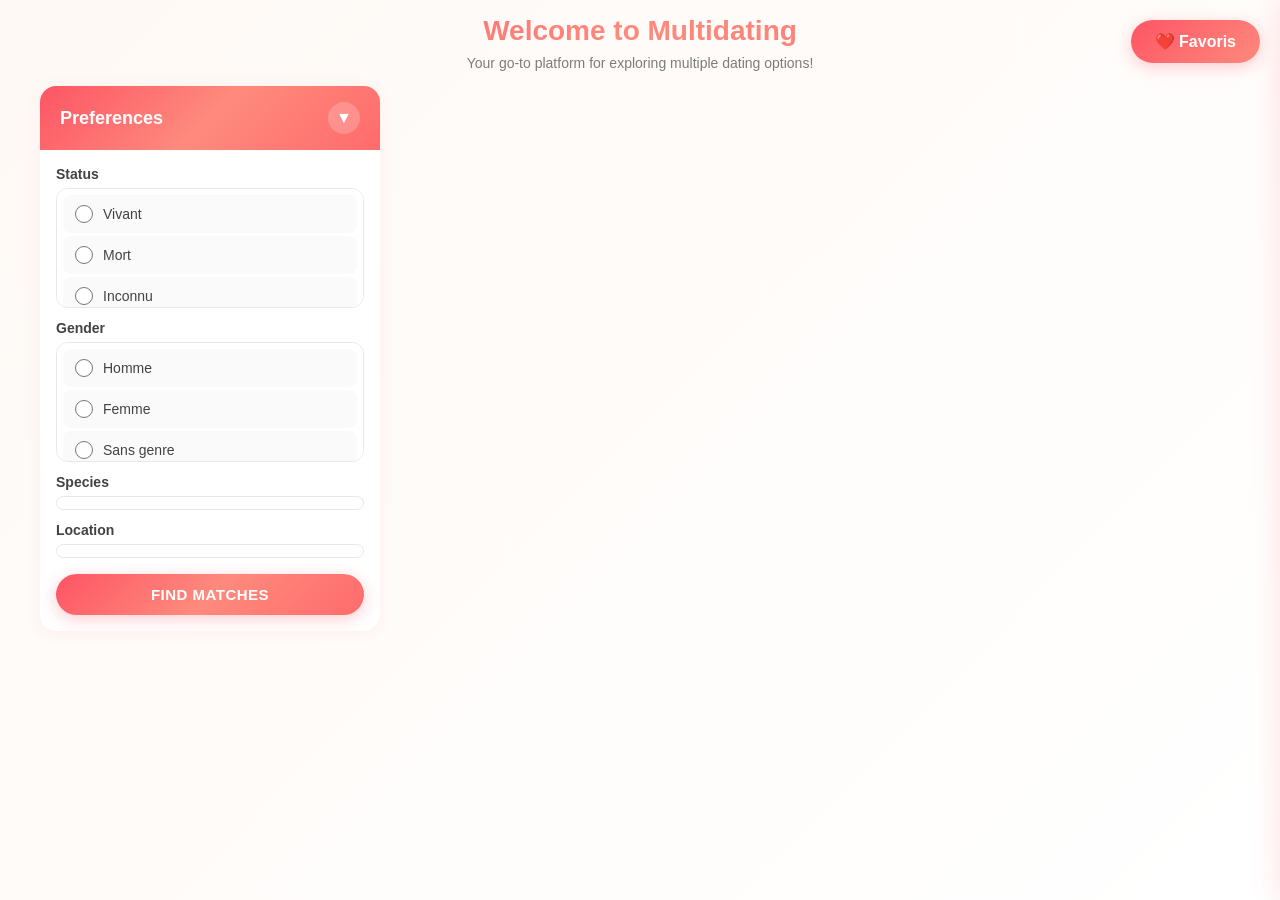
<file: index.html>
<!DOCTYPE html>
<html lang="en">
<head>
    <meta charset="UTF-8">
    <meta name="viewport" content="width=device-width, initial-scale=1.0">
    <title>Multidating</title>
    <link rel="stylesheet" href="style/index.css">
</head>
<body>
    <button id="toggleFavorites" class="favorites-toggle">❤️ Favoris</button>
    
    <div id="favoritesSidebar" class="favorites-sidebar">
        <div class="sidebar-header">
            <h2>Mes Favoris</h2>
            <button id="closeSidebar" class="close-btn">✕</button>
        </div>
        <div id="favoritesList" class="favorites-list">
            <!-- Les favoris seront affichés ici -->
        </div>
    </div>
    
    <h1>Welcome to Multidating</h1>
    <p>Your go-to platform for exploring multiple dating options!</p>

    <div class="main-container">
        <div class="preferences-section">
            <div class="preferences-header">
                <h2>Preferences</h2>
                <button type="button" id="togglePreferences" class="toggle-btn">▼</button>
            </div>
            <form id="preferencesForm">
        
        <label>Status</label>
        <div class="list-box" id="status">
            <label class="checkbox-item">
                <input type="radio" name="status" value="alive">
                <span>Vivant</span>
            </label>
            <label class="checkbox-item">
                <input type="radio" name="status" value="dead">
                <span>Mort</span>
            </label>
            <label class="checkbox-item">
                <input type="radio" name="status" value="unknown">
                <span>Inconnu</span>
            </label>
        </div>

        <label>Gender</label>
        <div class="list-box" id="gender">
            <label class="checkbox-item">
                <input type="radio" name="gender" value="male">
                <span>Homme</span>
            </label>
            <label class="checkbox-item">
                <input type="radio" name="gender" value="female">
                <span>Femme</span>
            </label>
            <label class="checkbox-item">
                <input type="radio" name="gender" value="genderless">
                <span>Sans genre</span>
            </label>
            <label class="checkbox-item">
                <input type="radio" name="gender" value="unknown">
                <span>Inconnu</span>
            </label>
        </div>

        <label>Species</label>
        <div class="list-box scrollable" id="species">
            <!-- Les options seront ajoutées dynamiquement -->
        </div>

        <label>Location</label>
        <div class="list-box scrollable" id="location">
            <!-- Les options seront ajoutées dynamiquement -->
        </div>

        <input type="submit" value="Find Matches">
            </form>
        </div>

        <div id="result" class="result-section">
            <!-- Les résultats seront affichés ici -->
        </div>
    </div>

    <script src="script/preferences.js"></script>
</body>
</html>
</file>
<file: style/index.css>
/* ===== CHARTE GRAPHIQUE TINDER ===== */
/* Style général */
* {
    margin: 0;
    padding: 0;
    box-sizing: border-box;
}

body {
    font-family: 'Proxima Nova', -apple-system, BlinkMacSystemFont, 'Segoe UI', Roboto, 'Helvetica Neue', Arial, sans-serif;
    margin: 0;
    padding: 15px;
    background: linear-gradient(135deg, #fef9f5 0%, #ffffff 100%);
    color: #424242;
    min-height: 100vh;
}

h1 {
    color: #424242;
    font-size: 28px;
    font-weight: 700;
    text-align: center;
    margin-bottom: 8px;
    background: linear-gradient(135deg, #fd5564, #fe8a7d, #ff6b6b);
    -webkit-background-clip: text;
    -webkit-text-fill-color: transparent;
    background-clip: text;
}

h2 {
    color: #424242;
    font-size: 20px;
    font-weight: 600;
}

p {
    text-align: center;
    color: #7c7c7c;
    font-size: 14px;
    margin-bottom: 15px;
}

/* Layout principal */
.main-container {
    display: flex;
    gap: 20px;
    max-width: 1200px;
    margin: 0 auto;
    align-items: flex-start;
}

/* ===== SECTION PRÉFÉRENCES ===== */
.preferences-section {
    flex: 0 0 340px;
    background: white;
    border-radius: 16px;
    box-shadow: 0 2px 16px rgba(253, 85, 100, 0.08);
    height: fit-content;
    position: sticky;
    top: 15px;
    overflow: hidden;
}

.preferences-header {
    display: flex;
    justify-content: space-between;
    align-items: center;
    padding: 16px 20px;
    background: linear-gradient(135deg, #fd5564 0%, #fe8a7d 50%, #ff6b6b 100%);
    color: white;
}

.preferences-header h2 {
    margin: 0;
    color: white;
    font-size: 18px;
    font-weight: 700;
}

.toggle-btn {
    background: rgba(255, 255, 255, 0.2);
    border: none;
    color: white;
    font-size: 16px;
    cursor: pointer;
    padding: 6px 10px;
    border-radius: 50%;
    transition: all 0.3s ease;
    width: 32px;
    height: 32px;
    display: flex;
    align-items: center;
    justify-content: center;
}

.toggle-btn:hover {
    background: rgba(255, 255, 255, 0.3);
    transform: scale(1.1);
}

#preferencesForm {
    padding: 16px;
    margin: 0;
    max-height: 2000px;
    overflow: hidden;
    transition: max-height 0.4s cubic-bezier(0.4, 0, 0.2, 1), padding 0.4s ease;
}

#preferencesForm.collapsed {
    max-height: 0;
    padding: 0 16px;
}

/* ===== SECTION RÉSULTATS ===== */
.result-section {
    flex: 1;
    min-width: 0;
}

.character-card {
    background: white;
    padding: 0;
    border-radius: 16px;
    box-shadow: 0 4px 24px rgba(253, 85, 100, 0.12);
    text-align: center;
    overflow: hidden;
    transition: transform 0.3s ease, box-shadow 0.3s ease, opacity 0.3s ease;
    position: relative;
}

.character-card.swipe-left {
    animation: swipeLeftAnim 0.3s ease-out forwards;
}

.character-card.swipe-right {
    animation: swipeRightAnim 0.3s ease-out forwards;
}

@keyframes swipeLeftAnim {
    0% {
        transform: translateX(0) rotate(0deg);
        opacity: 1;
    }
    100% {
        transform: translateX(-150%) rotate(-20deg);
        opacity: 0;
    }
}

@keyframes swipeRightAnim {
    0% {
        transform: translateX(0) rotate(0deg);
        opacity: 1;
    }
    100% {
        transform: translateX(150%) rotate(20deg);
        opacity: 0;
    }
}

.character-card:not(.swipe-left):not(.swipe-right):hover {
    transform: translateY(-4px);
    box-shadow: 0 8px 32px rgba(253, 85, 100, 0.2);
}

.character-card h2 {
    margin: 16px 0 12px;
    color: #424242;
    font-size: 26px;
    font-weight: 700;
    padding: 0 20px;
}

.character-card img {
    width: 100%;
    max-width: 100%;
    height: auto;
    max-height: 300px;
    object-fit: contain;
    border-radius: 0;
    background-color: #f5f5f5;
}

.character-info {
    text-align: left;
    padding: 16px 24px;
    background: #fafafa;
}

.character-info p {
    margin: 8px 0;
    font-size: 14px;
    color: #424242;
    text-align: left;
    display: flex;
    align-items: center;
    gap: 8px;
}

.character-info strong {
    color: #fd5564;
    font-weight: 600;
    min-width: 70px;
}

.no-result {
    text-align: center;
    color: #999;
    padding: 60px 30px;
    background-color: white;
    border-radius: 16px;
    font-size: 18px;
}

/* ===== FORMULAIRE ===== */
label {
    display: block;
    margin-top: 12px;
    margin-bottom: 6px;
    font-weight: 600;
    color: #424242;
    font-size: 14px;
}

label:first-of-type {
    margin-top: 0;
}

/* List box personnalisées */
.list-box {
    border: 1px solid #e8e8e8;
    border-radius: 12px;
    padding: 6px;
    background-color: #ffffff;
    max-height: 120px;
    overflow-y: auto;
}

.list-box.scrollable {
    max-height: 140px;
}

/* Scrollbar personnalisée */
.list-box::-webkit-scrollbar {
    width: 6px;
}

.list-box::-webkit-scrollbar-track {
    background: #f1f1f1;
    border-radius: 10px;
}

.list-box::-webkit-scrollbar-thumb {
    background: linear-gradient(135deg, #fd5564, #fe8a7d);
    border-radius: 10px;
}

.list-box::-webkit-scrollbar-thumb:hover {
    background: linear-gradient(135deg, #fe8a7d, #fd5564);
}

.checkbox-item {
    display: flex;
    align-items: center;
    padding: 8px 10px;
    margin: 3px 0;
    background-color: #fafafa;
    border-radius: 8px;
    cursor: pointer;
    transition: all 0.2s ease;
    font-weight: normal;
    border: 2px solid transparent;
}

.checkbox-item:hover {
    background: linear-gradient(135deg, rgba(253, 85, 100, 0.08), rgba(254, 138, 125, 0.08));
    border-color: rgba(253, 85, 100, 0.2);
    transform: translateX(4px);
}

.checkbox-item input[type="checkbox"],
.checkbox-item input[type="radio"] {
    margin-right: 10px;
    width: 18px;
    height: 18px;
    cursor: pointer;
    accent-color: #fd5564;
}

.checkbox-item span {
    font-size: 14px;
    color: #424242;
    font-weight: 500;
}

.checkbox-item input[type="checkbox"]:checked + span,
.checkbox-item input[type="radio"]:checked + span {
    font-weight: 700;
    color: #fd5564;
}

.checkbox-item:has(input:checked) {
    background: linear-gradient(135deg, rgba(253, 85, 100, 0.12), rgba(254, 138, 125, 0.12));
    border-color: #fd5564;
}

/* Bouton Submit */
input[type="submit"] {
    margin-top: 16px;
    padding: 12px 24px;
    background: linear-gradient(135deg, #fd5564 0%, #fe8a7d 50%, #ff6b6b 100%);
    color: white;
    border: none;
    border-radius: 24px;
    cursor: pointer;
    font-size: 15px;
    font-weight: 700;
    width: 100%;
    transition: all 0.3s ease;
    box-shadow: 0 4px 16px rgba(253, 85, 100, 0.3);
    text-transform: uppercase;
    letter-spacing: 0.5px;
}

input[type="submit"]:hover {
    transform: translateY(-2px);
    box-shadow: 0 6px 24px rgba(253, 85, 100, 0.4);
}

input[type="submit"]:active {
    transform: translateY(0);
    box-shadow: 0 2px 12px rgba(253, 85, 100, 0.3);
}

/* ===== BOUTON FAVORIS ===== */
.favorites-toggle {
    position: fixed;
    top: 20px;
    right: 20px;
    padding: 12px 24px;
    background: linear-gradient(135deg, #fd5564, #fe8a7d);
    color: white;
    border: none;
    border-radius: 28px;
    cursor: pointer;
    font-size: 16px;
    font-weight: 700;
    box-shadow: 0 4px 16px rgba(253, 85, 100, 0.3);
    z-index: 1000;
    transition: all 0.3s ease;
}

.favorites-toggle:hover {
    transform: translateY(-2px);
    box-shadow: 0 6px 24px rgba(253, 85, 100, 0.4);
}

/* ===== PANNEAU LATÉRAL DES FAVORIS ===== */
.favorites-sidebar {
    position: fixed;
    top: 0;
    right: -420px;
    width: 420px;
    height: 100%;
    background-color: white;
    box-shadow: -4px 0 24px rgba(253, 85, 100, 0.15);
    transition: right 0.3s cubic-bezier(0.4, 0, 0.2, 1);
    z-index: 1001;
    overflow-y: auto;
}

.favorites-sidebar.open {
    right: 0;
}

.sidebar-header {
    display: flex;
    justify-content: space-between;
    align-items: center;
    padding: 24px;
    background: linear-gradient(135deg, #fd5564 0%, #fe8a7d 50%, #ff6b6b 100%);
    color: white;
    position: sticky;
    top: 0;
    z-index: 10;
}

.sidebar-header h2 {
    margin: 0;
    color: white;
    font-size: 22px;
    font-weight: 700;
}

.close-btn {
    background: rgba(255, 255, 255, 0.2);
    border: none;
    color: white;
    font-size: 28px;
    cursor: pointer;
    padding: 0;
    width: 36px;
    height: 36px;
    border-radius: 50%;
    display: flex;
    align-items: center;
    justify-content: center;
    transition: all 0.3s ease;
}

.close-btn:hover {
    background: rgba(255, 255, 255, 0.3);
    transform: rotate(90deg);
}

.favorites-list {
    padding: 20px;
}

.no-favorites {
    text-align: center;
    color: #999;
    padding: 60px 20px;
    font-size: 16px;
}

/* Carte de favori */
.favorite-card {
    display: flex;
    gap: 16px;
    padding: 16px;
    margin-bottom: 16px;
    background: linear-gradient(135deg, #fafafa, #ffffff);
    border-radius: 12px;
    border: 1px solid #f0f0f0;
    transition: all 0.3s ease;
}

.favorite-card:hover {
    border-color: #fd5564;
    box-shadow: 0 4px 16px rgba(253, 85, 100, 0.1);
    transform: translateX(-4px);
}

.favorite-card img {
    width: 90px;
    height: 90px;
    border-radius: 12px;
    object-fit: cover;
}

.favorite-info {
    flex: 1;
    display: flex;
    flex-direction: column;
    justify-content: center;
}

.favorite-info h3 {
    margin: 0 0 6px 0;
    font-size: 17px;
    font-weight: 700;
    color: #424242;
}

.favorite-info p {
    margin: 0 0 12px 0;
    font-size: 14px;
    color: #7c7c7c;
}

/* ===== BOUTONS ===== */
.swipe-buttons {
    display: flex;
    justify-content: center;
    align-items: center;
    gap: 40px;
    padding: 24px;
    background: white;
}

.swipe-btn {
    width: 60px;
    height: 60px;
    border-radius: 50%;
    border: none;
    font-size: 28px;
    cursor: pointer;
    transition: all 0.3s ease;
    display: flex;
    align-items: center;
    justify-content: center;
    box-shadow: 0 4px 16px rgba(0, 0, 0, 0.15);
}

.dislike-btn {
    background: linear-gradient(135deg, #ff4458, #fd5564);
    color: white;
}

.dislike-btn:hover {
    transform: scale(1.15);
    box-shadow: 0 6px 24px rgba(255, 68, 88, 0.4);
}

.dislike-btn:active {
    transform: scale(0.95);
}

.like-btn {
    background: linear-gradient(135deg, #00d68f, #00b377);
    color: white;
}

.like-btn:hover {
    transform: scale(1.15);
    box-shadow: 0 6px 24px rgba(0, 214, 143, 0.4);
}

.like-btn:active {
    transform: scale(0.95);
}

.favorite-btn {
    margin: 16px 24px;
    padding: 12px 24px;
    background: linear-gradient(135deg, #fd5564, #fe8a7d);
    color: white;
    border: none;
    border-radius: 24px;
    cursor: pointer;
    font-size: 15px;
    font-weight: 700;
    transition: all 0.3s ease;
    box-shadow: 0 4px 16px rgba(253, 85, 100, 0.3);
    width: calc(100% - 48px);
}

.favorite-btn:hover {
    transform: translateY(-2px);
    box-shadow: 0 6px 24px rgba(253, 85, 100, 0.4);
}

.favorite-btn:active {
    transform: translateY(0);
}

.remove-btn {
    padding: 8px 16px;
    background: linear-gradient(135deg, #ff4458, #fd5564);
    color: white;
    border: none;
    border-radius: 20px;
    cursor: pointer;
    font-size: 13px;
    font-weight: 600;
    transition: all 0.3s ease;
}

.remove-btn:hover {
    transform: scale(1.05);
    box-shadow: 0 4px 12px rgba(255, 68, 88, 0.3);
}

/* ===== MEDIA QUERY MOBILE ===== */
@media (max-width: 768px) {
    body {
        padding: 10px;
    }
    
    h1 {
        font-size: 28px;
    }
    
    .main-container {
        flex-direction: column;
        gap: 20px;
    }
    
    .preferences-section {
        flex: 1;
        position: relative;
        top: 0;
        width: 100%;
    }
    
    .character-card img {
        width: 100%;
        height: auto;
    }
    
    .favorites-sidebar {
        width: 100%;
        right: -100%;
    }
    
    .favorites-toggle {
        top: 10px;
        right: 10px;
        padding: 10px 20px;
        font-size: 14px;
    }
}
</file>
